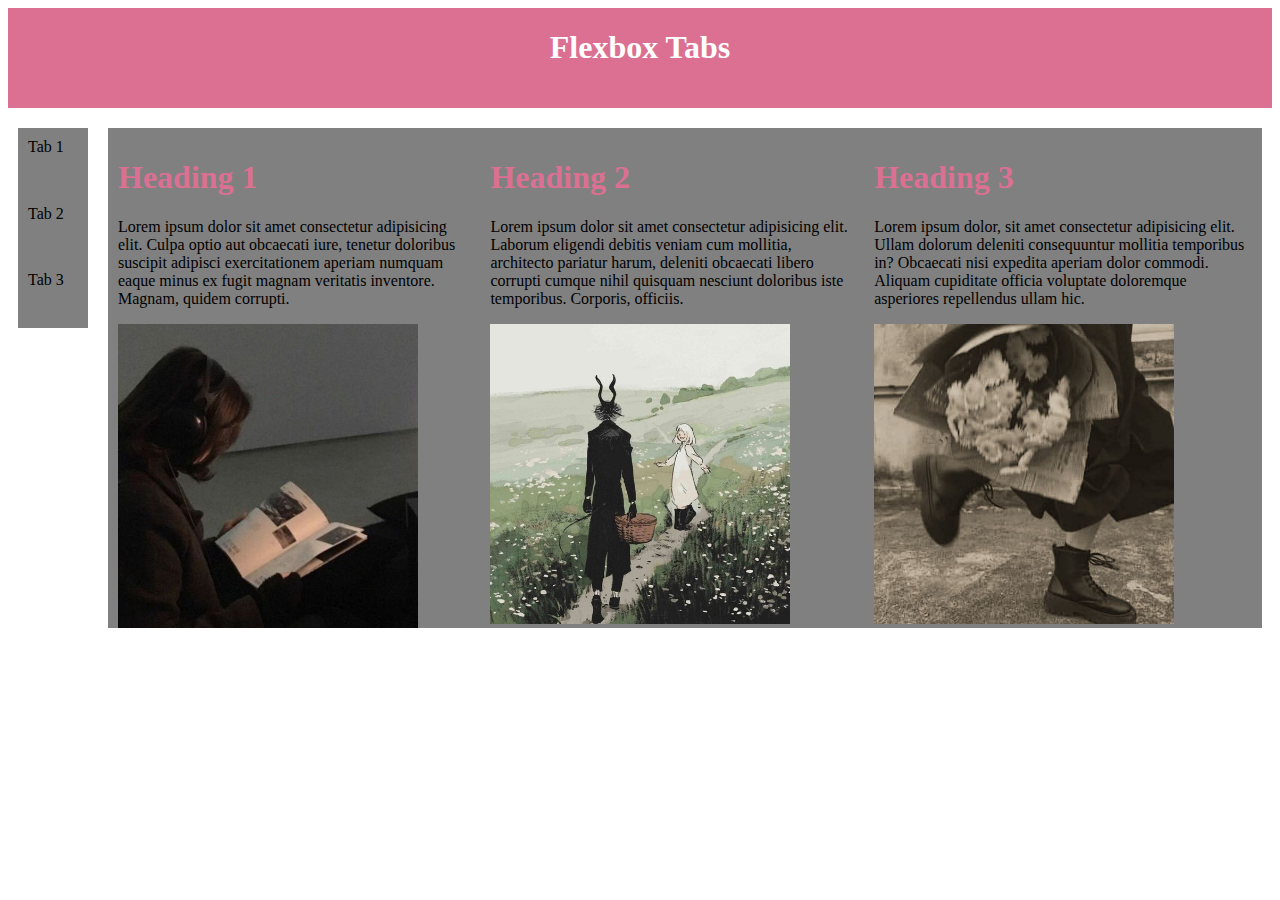
<file: flexbox/Uppgift 1/index.html>
<!DOCTYPE html>
<html lang="en">
<head>
    <meta charset="UTF-8">
    <meta http-equiv="X-UA-Compatible" content="IE=edge">
    <meta name="viewport" content="width=device-width, initial-scale=1.0">
    <title>Flexbox 1</title>
    <link rel="stylesheet" href="style.css">
</head>
<body>
    <div class="header">
        <div>
            <h1>Flexbox Tabs</h1>
        </div>
    </div>
    <div class="flex-container">
        <div class="tab">
            <div>Tab 1</div>
            <div>Tab 2</div>
            <div>Tab 3</div>
        </div>
        <div class="main">
            <div>
                <h1>Heading 1</h1>
                <p>Lorem ipsum dolor sit amet consectetur adipisicing elit. Culpa optio aut obcaecati iure, tenetur doloribus suscipit adipisci exercitationem aperiam numquam eaque minus ex fugit magnam veritatis inventore. Magnam, quidem corrupti.</p>
                <img src="girl_with_book.png" alt="girl reading">
            </div>
            <div>
                <h1>Heading 2</h1>
                <p>Lorem ipsum dolor sit amet consectetur adipisicing elit. Laborum eligendi debitis veniam cum mollitia, architecto pariatur harum, deleniti obcaecati libero corrupti cumque nihil quisquam nesciunt doloribus iste temporibus. Corporis, officiis.</p>
                <img src="yingyang.png" alt="two people">
            </div>
            <div>
                <h1>Heading 3</h1>
                <p>Lorem ipsum dolor, sit amet consectetur adipisicing elit. Ullam dolorum deleniti consequuntur mollitia temporibus in? Obcaecati nisi expedita aperiam dolor commodi. Aliquam cupiditate officia voluptate doloremque asperiores repellendus ullam hic.</p>
                <img src="flowers.png" alt="person holding flowers">
            </div>
        </div>
    </div>
</body>
</html>
</file>
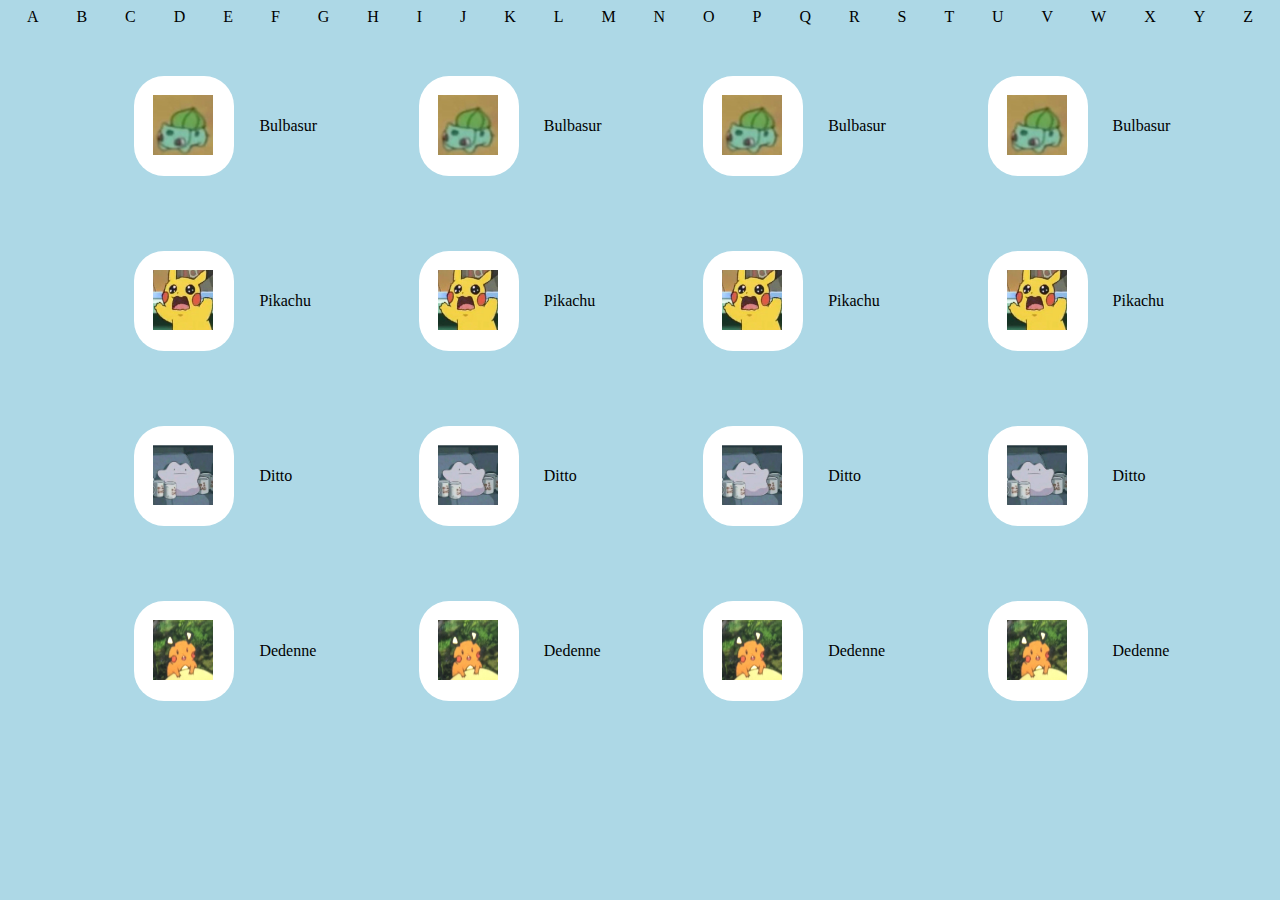
<file: flexbox/Uppgift 2/index.html>
<!DOCTYPE html>
<html lang="en">
<head>
    <meta charset="UTF-8">
    <meta http-equiv="X-UA-Compatible" content="IE=edge">
    <meta name="viewport" content="width=device-width, initial-scale=1.0">
    <title>Pokémon</title>
    <link rel="stylesheet" href="style.css">
</head>
<body>
    <div class="header">
        <div>
            <div>A</div>
            <div>B</div>
            <div>C</div>
            <div>D</div>
            <div>E</div>
            <div>F</div>
            <div>G</div>
            <div>H</div>
            <div>I</div>
            <div>J</div>
            <div>K</div>
            <div>L</div>
            <div>M</div>
            <div>N</div>
            <div>O</div>
            <div>P</div>
            <div>Q</div>
            <div>R</div>
            <div>S</div>
            <div>T</div>
            <div>U</div>
            <div>V</div>
            <div>W</div>
            <div>X</div>
            <div>Y</div>
            <div>Z</div>
        </div>
    </div>
    <div class="flex-container">
        <div>
            <div>
                <span class="circle">
                    <img src="bulbasur.jpg" alt="a bulbasur">
                </span>
                <p>Bulbasur</p>
            </div>
            <div>
                <span class="circle">
                    <img src="bulbasur.jpg" alt="a bulbasur">
                </span>
                <p>Bulbasur</p>
            </div>
            <div>
                <span class="circle">
                    <img src="bulbasur.jpg" alt="a bulbasur">
                </span>
                <p>Bulbasur</p>
            </div>
            <div>
                <span class="circle">
                    <img src="bulbasur.jpg" alt="a bulbasur">
                </span>
                <p>Bulbasur</p>
            </div>
        </div>
        <div>
            <div>
                <span class="circle">
                    <img src="pikachu.jpg" alt="a pikachu">
                </span>
                <p>Pikachu</p>
            </div>
            <div>
                <span class="circle">
                    <img src="pikachu.jpg" alt="a pikachu">
                </span>
                <p>Pikachu</p>
            </div>
            <div>
                <span class="circle">
                    <img src="pikachu.jpg" alt="a pikachu">
                </span>
                <p>Pikachu</p>
            </div>
            <div>
                <span class="circle">
                    <img src="pikachu.jpg" alt="a pikachu">
                </span>
                <p>Pikachu</p>
            </div>
        </div>
        <div>
            <div>
                <span class="circle">
                    <img src="ditto.jpg" alt="a ditto">
                </span>
                <p>Ditto</p>
            </div>
            <div>
                <span class="circle">
                    <img src="ditto.jpg" alt="a ditto">
                </span>
                <p>Ditto</p>
            </div>
            <div>
                <span class="circle">
                    <img src="ditto.jpg" alt="a ditto">
                </span>
                <p>Ditto</p>
            </div>
            <div>
                <span class="circle">
                    <img src="ditto.jpg" alt="a ditto">
                </span>
                <p>Ditto</p>
            </div>
        </div>
        <div>
            <div>
                <span class="circle">
                    <img src="dedenne.jpg" alt="a dedenne">
                </span>
                <p>Dedenne</p>
            </div>
            <div>
                <span class="circle">
                    <img src="dedenne.jpg" alt="a dedenne">
                </span>
                <p>Dedenne</p>
            </div>
            <div>
                <span class="circle">
                    <img src="dedenne.jpg" alt="a dedenne">
                </span>
                <p>Dedenne</p>
            </div>
            <div>
                <span class="circle">
                    <img src="dedenne.jpg" alt="a dedenne">
                </span>
                <p>Dedenne</p>
            </div>
        </div>
    </div>
</body>
</html>
</file>
<file: flexbox/Uppgift 1/style.css>
body{
    color: black;
}

h1{
    color: palevioletred;
}

img{
    width: 300px;
}

.header{
    display: flex;
    background-color: palevioletred;
    height: 100px;
    flex-direction: row;
    margin-bottom: 10px;
    justify-content: center;
}

.header h1{
    color:white;
}

.flex-container{
    width: 100%;
    height: 500px;
    display: flex;
    flex-direction: row;
    /* align-items: center;*/
    justify-content: center;
    flex-wrap:nowrap;
}

.flex-container div{
    margin: 10px;
}

.tab{
    display: flex;
    height: 50px;
    height: 200px;
    flex-direction: column;
    background-color: grey;
}

.tab div{
    width: 50px;
    height: 50px;
}

.main{
    width: 100%;
    height: 500px;
    background-color: grey;
    display: flex;
}
</file>
<file: flexbox/Uppgift 2/style.css>
body{
    background-color: lightblue;
}

.header{
    display: block;
}

.header div{
    display: flex;
    flex-direction: row;
    justify-content: space-around;
}

.flex-container{
    width: 90%;
    height: 500px;
    margin-left: 10%;
}

.flex-container div{
    margin: 25px 0px 25px 0px;
    width: 100%;
    display: flex;
    flex-direction: row;
}

.circle {
    height: 100px;
    width: 100px;
    background-color: white;
    border-radius: 30%;
    display: inline-block;
}

img{
    width: 60px;
    height: 60px;
    padding: 19px;
}

p{
    padding: 25px;
}
</file>
